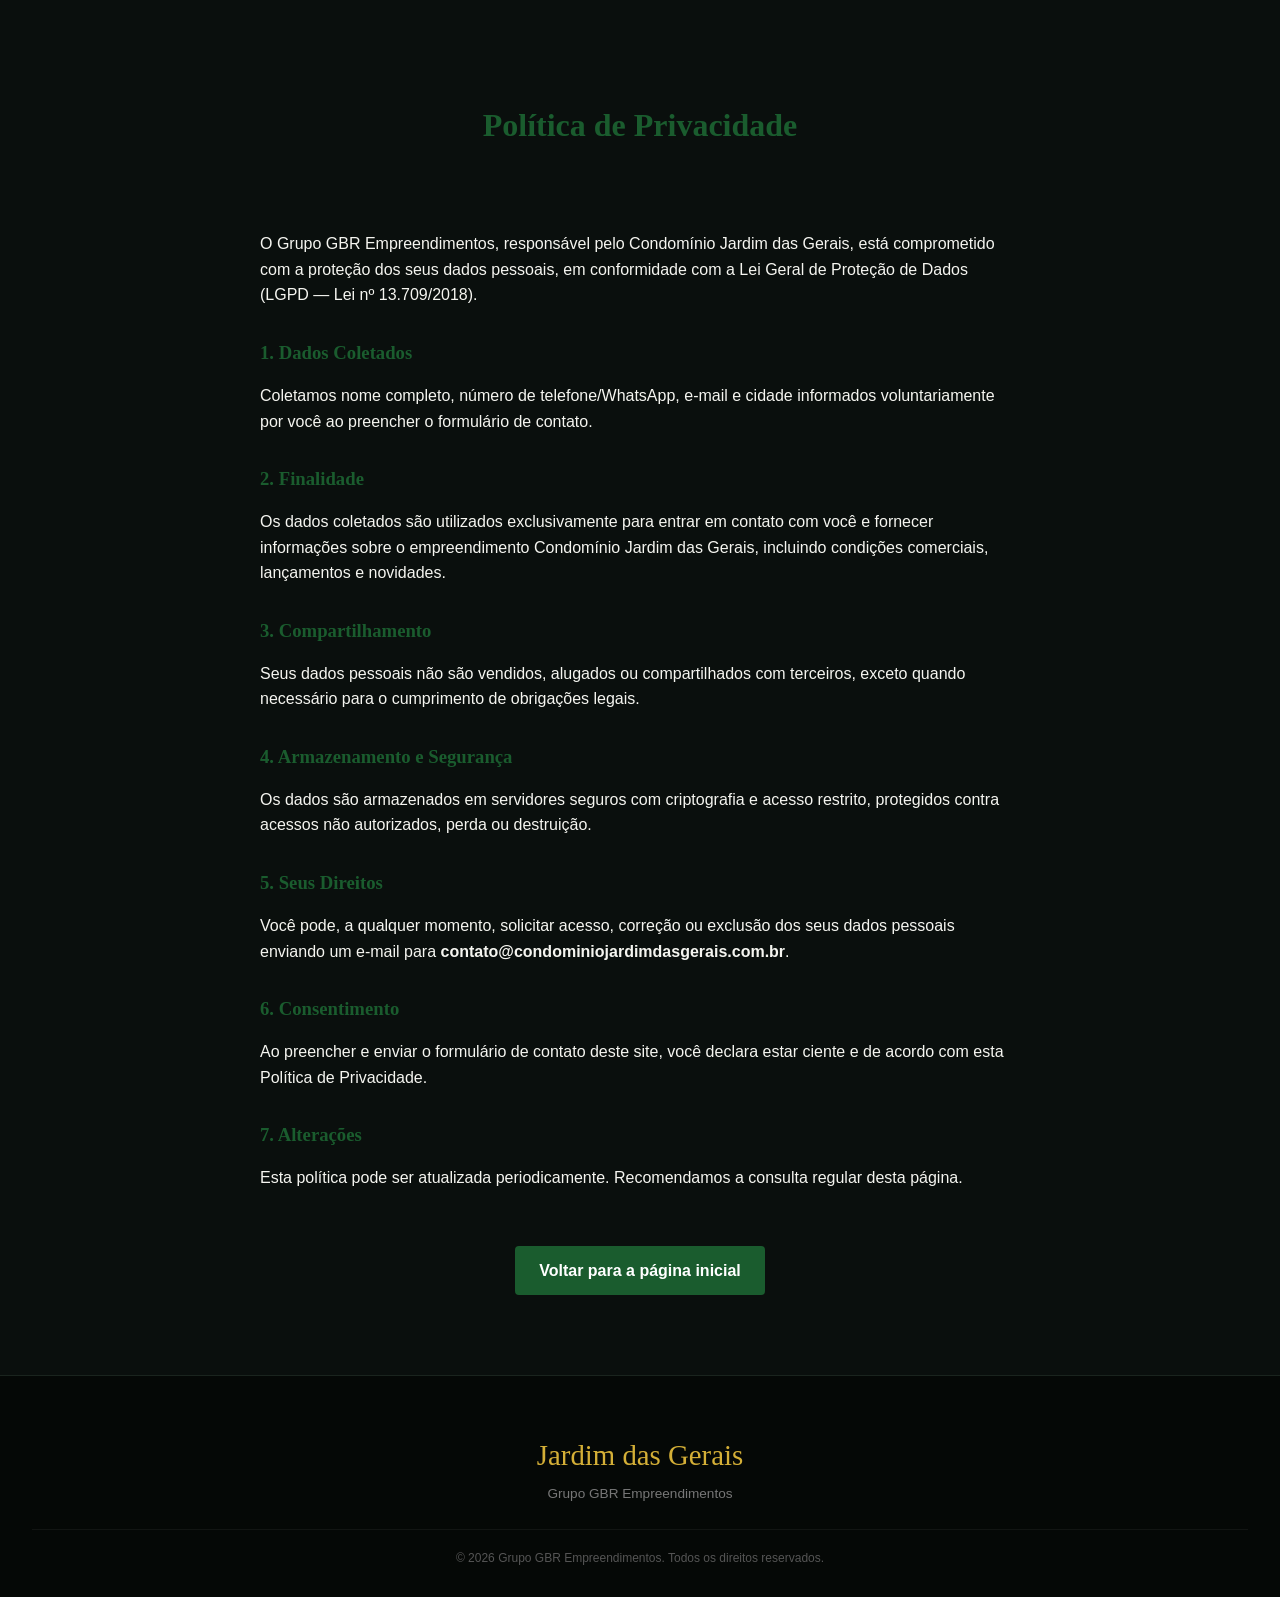
<file: politica-de-privacidade.html>
<!DOCTYPE html>
<html lang="pt-BR">
<head>
    <meta charset="UTF-8">
    <meta name="viewport" content="width=device-width, initial-scale=1.0, maximum-scale=5.0">
    <title>Política de Privacidade | Condomínio Jardim das Gerais</title>
    <meta name="description" content="Política de privacidade do Condomínio Jardim das Gerais.">
    
    <!-- CSS -->
    <link rel="stylesheet" href="style.css">
    <style>
        .page-header {
            padding: 100px 20px 40px;
            text-align: center;
            background-color: var(--bg-color);
        }
        .page-header h1 {
            color: var(--primary-color);
            margin-bottom: 20px;
        }
        .policy-container {
            max-width: 800px;
            margin: 0 auto;
            padding: 20px;
            line-height: 1.6;
            color: var(--text-color);
        }
        .policy-container p {
            margin-bottom: 15px;
        }
        .policy-container h3 {
            margin-top: 30px;
            margin-bottom: 15px;
            color: var(--primary-color);
        }
        .btn-back {
            display: inline-block;
            margin-top: 40px;
            margin-bottom: 60px;
            padding: 12px 24px;
            background-color: var(--primary-color);
            color: #fff;
            text-decoration: none;
            border-radius: 4px;
            font-weight: 600;
        }
    </style>
</head>
<body>

    <div class="page-header">
        <h1>Política de Privacidade</h1>
    </div>

    <div class="policy-container">
        <p>O Grupo GBR Empreendimentos, responsável pelo Condomínio Jardim das Gerais, está comprometido com a proteção dos seus dados pessoais, em conformidade com a Lei Geral de Proteção de Dados (LGPD — Lei nº 13.709/2018).</p>
        
        <h3>1. Dados Coletados</h3>
        <p>Coletamos nome completo, número de telefone/WhatsApp, e-mail e cidade informados voluntariamente por você ao preencher o formulário de contato.</p>
        
        <h3>2. Finalidade</h3>
        <p>Os dados coletados são utilizados exclusivamente para entrar em contato com você e fornecer informações sobre o empreendimento Condomínio Jardim das Gerais, incluindo condições comerciais, lançamentos e novidades.</p>
        
        <h3>3. Compartilhamento</h3>
        <p>Seus dados pessoais não são vendidos, alugados ou compartilhados com terceiros, exceto quando necessário para o cumprimento de obrigações legais.</p>
        
        <h3>4. Armazenamento e Segurança</h3>
        <p>Os dados são armazenados em servidores seguros com criptografia e acesso restrito, protegidos contra acessos não autorizados, perda ou destruição.</p>
        
        <h3>5. Seus Direitos</h3>
        <p>Você pode, a qualquer momento, solicitar acesso, correção ou exclusão dos seus dados pessoais enviando um e-mail para <strong>contato@condominiojardimdasgerais.com.br</strong>.</p>
        
        <h3>6. Consentimento</h3>
        <p>Ao preencher e enviar o formulário de contato deste site, você declara estar ciente e de acordo com esta Política de Privacidade.</p>
        
        <h3>7. Alterações</h3>
        <p>Esta política pode ser atualizada periodicamente. Recomendamos a consulta regular desta página.</p>

        <div style="text-align: center;">
            <a href="/" class="btn-back">Voltar para a página inicial</a>
        </div>
    </div>

    <!-- ========== FOOTER ========== -->
    <footer class="footer">
        <div class="footer-logo">Jardim das Gerais</div>
        <div class="footer-tagline">Grupo GBR Empreendimentos</div>
        <div class="footer-bottom">
            <p>&copy; 2026 Grupo GBR Empreendimentos. Todos os direitos reservados.</p>
        </div>
    </footer>

</body>
</html>
</file>
<file: style.css>
/* ========================================
   VARIÁVEIS GERAIS
   ======================================== */
:root {
  --bg-color: #0a0f0d;
  --text-color: #f5f5f0;
  --primary-color: #1a5c2e;
  --accent-color: #d4af37;
  --accent-hover: #b8972d;
  --glass-bg: rgba(255, 255, 255, 0.05);
  --glass-border: rgba(212, 175, 55, 0.2);
  --error-color: #ff4d4d;
  --success-color: #28a745;
  --font-heading: 'Playfair Display', serif;
  --font-body: 'Inter', sans-serif;
  --transition: all 0.3s ease;
}

/* ========================================
   RESET E FONTES
   ======================================== */
@import url('https://fonts.googleapis.com/css2?family=Inter:wght@300;400;500;600&family=Playfair+Display:wght@400;600;700;800;900&display=swap');

* { margin: 0; padding: 0; box-sizing: border-box; }
html { scroll-behavior: smooth; }

body {
  font-family: var(--font-body);
  background-color: var(--bg-color);
  color: var(--text-color);
  line-height: 1.6;
  overflow-x: hidden;
}

::-webkit-scrollbar { width: 6px; }
::-webkit-scrollbar-track { background: var(--bg-color); }
::-webkit-scrollbar-thumb { background: var(--accent-color); border-radius: 10px; }

/* ========================================
   TIPOGRAFIA
   ======================================== */
h1, h2, h3 {
  font-family: var(--font-heading);
  font-weight: 700;
  margin-bottom: 1rem;
}

.section-title {
  font-size: clamp(1.8rem, 5vw, 2.5rem);
  text-align: center;
  color: var(--accent-color);
  margin-bottom: 3rem;
}

/* ========================================
   BOTÕES
   ======================================== */
.btn {
  display: inline-block;
  padding: 1rem 2.2rem;
  font-size: 1rem;
  font-weight: 600;
  text-transform: uppercase;
  letter-spacing: 2px;
  color: #000;
  background: linear-gradient(135deg, var(--accent-color), #f3e5ab);
  border: none;
  border-radius: 6px;
  cursor: pointer;
  text-decoration: none;
  transition: var(--transition);
  text-align: center;
}

.btn:hover {
  transform: translateY(-3px);
  box-shadow: 0 12px 30px rgba(212, 175, 55, 0.35);
}

/* ========================================
   HERO SECTION
   ======================================== */
.hero {
  position: relative;
  min-height: auto;
  padding: 6rem 2rem 3rem 2rem;
  background: var(--bg-color);
}

.hero-overlay {
  position: absolute;
  inset: 0;
  background: radial-gradient(
    ellipse at 50% 40%,
    rgba(26, 92, 46, 0.2) 0%,
    rgba(10, 15, 13, 0.98) 65%
  );
  z-index: 1;
}

.hero-content {
  position: relative;
  display: flex;
  flex-direction: column;
  align-items: center;
  justify-content: center;
  text-align: center;
  padding: 2rem;
  z-index: 2;
}

.hero-badge {
  display: inline-block;
  padding: 0.5rem 1.2rem;
  background: var(--glass-bg);
  border: 1px solid var(--glass-border);
  border-radius: 24px;
  font-size: 0.85rem;
  margin-bottom: 2.5rem;
  backdrop-filter: blur(10px);
  letter-spacing: 0.5px;
}

.hero-title {
  font-size: clamp(2.5rem, 7vw, 5.5rem);
  line-height: 1.1;
  margin-bottom: 1.5rem;
  color: #fff;
  font-weight: 900;
  max-width: 900px;
}

.hero-word {
  display: inline-block;
  will-change: transform, opacity, filter;
  margin: 0 0.15em;
}

.hero-word.highlight.gold-active {
  background: linear-gradient(135deg, #d4af37, #f3e5ab, #d4af37);
  -webkit-background-clip: text;
  -webkit-text-fill-color: transparent;
  background-clip: text;
}

.hero-subtitle {
  font-size: clamp(1rem, 2.5vw, 1.4rem);
  margin-bottom: 2rem;
  font-weight: 300;
  color: rgba(245, 245, 240, 0.8);
  max-width: 600px;
}

.scroll-indicator {
  position: absolute;
  bottom: 30px;
  left: 50%;
  transform: translateX(-50%);
  z-index: 3;
  width: 28px;
  height: 44px;
  border: 2px solid rgba(212, 175, 55, 0.4);
  border-radius: 14px;
  display: flex;
  justify-content: center;
  padding-top: 6px;
}

.scroll-text {
  position: absolute;
  bottom: 55px;
  white-space: nowrap;
  font-size: 0.75rem;
  color: var(--accent-color);
  text-transform: uppercase;
  letter-spacing: 1px;
  opacity: 0.8;
}

.scroll-indicator-dot {
  width: 4px;
  height: 10px;
  background: var(--accent-color);
  border-radius: 4px;
  animation: scrollDot 2s ease-in-out infinite;
}

@keyframes scrollDot {
  0%, 100% { opacity: 0.3; transform: translateY(0); }
  50% { opacity: 1; transform: translateY(14px); }
}

@media (max-width: 768px) {
  .hero { padding: 4rem 1.5rem 2rem 1.5rem; }
  .hero-badge { font-size: 0.75rem; padding: 0.4rem 0.9rem; margin-bottom: 1.5rem; }
  .hero-word { margin: 0 0.08em; }
  .scroll-indicator { display: none; }
}

/* ========================================
   VIDEO SECTION
   ======================================== */
.video-section {
  padding: 5rem 2rem;
  background-color: var(--bg-color);
}

.video-container {
  max-width: 1000px;
  margin: 0 auto;
  border-radius: 16px;
  overflow: hidden;
  box-shadow: 0 20px 60px rgba(0, 0, 0, 0.6);
  border: 1px solid var(--glass-border);
  background: #000;
  position: relative;
}

.iframe-container {
  padding-bottom: 42.85%; /* Proporção 21:9 para vídeos mais largos */
  height: 0;
  overflow: hidden;
  position: relative;
}

.iframe-container iframe {
  position: absolute;
  top: -16%; /* Sobe o vídeo para esconder a tarja preta superior */
  left: 0;
  width: 100%;
  height: 132%; /* Aumenta a altura para fazer as tarjas vazarem da caixa */
  border: 0;
}

@media (max-width: 768px) {
  .video-section { padding: 2rem 1rem 3rem 1rem; }
  .video-container { border-radius: 12px; }
  .video-play-btn { width: 56px; height: 56px; }
  .video-play-btn svg { width: 22px; height: 22px; }
}

/* ========================================
   FORM SECTION
   ======================================== */
.form-section {
  padding: 5rem 2rem;
  background: radial-gradient(ellipse at center, #101c14 0%, var(--bg-color) 100%);
}

.form-container {
  max-width: 550px;
  margin: 0 auto;
  background: rgba(255, 255, 255, 0.04);
  backdrop-filter: blur(20px);
  -webkit-backdrop-filter: blur(20px);
  border: 1px solid var(--glass-border);
  padding: 3rem 2.5rem;
  border-radius: 20px;
  box-shadow: 0 30px 60px rgba(0, 0, 0, 0.5);
}

.form-header { text-align: center; margin-bottom: 2rem; }

.form-header h2 {
  color: var(--accent-color);
  font-size: clamp(1.5rem, 4vw, 2rem);
  margin-bottom: 0.5rem;
}

.form-header p { color: #aaa; font-size: 0.95rem; }
.form-group { margin-bottom: 1.2rem; }

.form-label {
  display: block;
  margin-bottom: 0.4rem;
  font-size: 0.85rem;
  color: #bbb;
  font-weight: 500;
}

.form-control {
  width: 100%;
  padding: 0.9rem 1rem;
  background: rgba(0, 0, 0, 0.3);
  border: 1px solid rgba(255, 255, 255, 0.1);
  border-radius: 8px;
  color: #fff;
  font-family: var(--font-body);
  font-size: 1rem;
  transition: var(--transition);
}

.form-control::placeholder { color: #555; }

.form-control:focus {
  outline: none;
  border-color: var(--accent-color);
  box-shadow: 0 0 15px rgba(212, 175, 55, 0.15);
  background: rgba(0, 0, 0, 0.4);
}

.btn-submit {
  width: 100%;
  margin-top: 0.8rem;
  position: relative;
  padding: 1rem;
  font-size: 1.05rem;
  border-radius: 8px;
}

.btn-submit.loading { color: transparent; pointer-events: none; }

.btn-submit.loading::after {
  content: "";
  position: absolute;
  top: 50%; left: 50%;
  width: 22px; height: 22px;
  margin: -11px 0 0 -11px;
  border: 3px solid #000;
  border-top-color: transparent;
  border-radius: 50%;
  animation: spin 0.8s linear infinite;
}

@keyframes spin { to { transform: rotate(360deg); } }

.form-message {
  display: none;
  text-align: center;
  padding: 1.5rem;
  border-radius: 12px;
  margin-top: 1.5rem;
  font-weight: 500;
}

.form-message.success {
  display: block;
  background: rgba(40, 167, 69, 0.1);
  border: 1px solid var(--success-color);
  color: var(--success-color);
  animation: fadeIn 0.5s ease;
}

.form-message.error {
  display: block;
  background: rgba(255, 77, 77, 0.1);
  border: 1px solid var(--error-color);
  color: var(--error-color);
  animation: fadeIn 0.5s ease;
}

@media (max-width: 768px) {
  .form-section { padding: 3rem 1rem; }
  .form-container { padding: 2rem 1.5rem; border-radius: 16px; }
}

/* ========================================
   THANK YOU BLOCK
   ======================================== */
.thank-you-block {
  text-align: center;
  padding: 2rem 1rem;
  animation: fadeIn 0.8s ease;
}

.thank-you-icon {
  font-size: 3.5rem;
  margin-bottom: 1rem;
}

.thank-you-block h3 {
  color: var(--accent-color);
  font-size: 1.8rem;
  margin-bottom: 1rem;
}

.thank-you-block p {
  color: #ddd;
  font-size: 1rem;
  margin-bottom: 2rem;
  line-height: 1.6;
}

.btn-secondary {
  background: rgba(255, 255, 255, 0.1);
  color: #fff;
  border: 1px solid rgba(255, 255, 255, 0.2);
}

.btn-secondary:hover {
  background: rgba(255, 255, 255, 0.2);
  transform: translateY(-2px);
  box-shadow: none;
}

/* ========================================
   GALLERY — CARROSSEL AUTOMÁTICO + SNAP
   ======================================== */
.gallery-section {
  padding: 4rem 0;
  overflow: hidden;
  background-color: var(--bg-color);
}

.gallery-wrapper {
  position: relative;
  max-width: 100%;
}

/* Setas de navegação */
.gallery-arrow {
  display: none;
  position: absolute;
  top: 50%;
  transform: translateY(-50%);
  z-index: 10;
  width: 48px; height: 48px;
  border-radius: 50%;
  background: rgba(212, 175, 55, 0.15);
  border: 1px solid var(--glass-border);
  backdrop-filter: blur(10px);
  color: var(--accent-color);
  font-size: 1.4rem;
  cursor: pointer;
  transition: var(--transition);
  align-items: center;
  justify-content: center;
}

.gallery-arrow:hover {
  background: rgba(212, 175, 55, 0.3);
  transform: translateY(-50%) scale(1.1);
}

.gallery-arrow--left { left: 20px; }
.gallery-arrow--right { right: 20px; }

@media (min-width: 769px) {
  .gallery-arrow { display: flex; }
}

/* Track do carrossel */
.gallery-track {
  display: flex;
  gap: 16px;
  overflow-x: auto;
  scroll-snap-type: x mandatory;
  scroll-behavior: smooth;
  -webkit-overflow-scrolling: touch;
  padding: 2rem 0;
  padding-left: calc(50vw - 150px);
  padding-right: calc(50vw - 150px);
  scrollbar-width: none;
  -ms-overflow-style: none;
}

.gallery-track::-webkit-scrollbar { display: none; }

.gallery-item {
  flex-shrink: 0;
  width: 280px;
  height: 380px;
  border-radius: 16px;
  overflow: hidden;
  scroll-snap-align: center;
  transition: transform 0.5s cubic-bezier(0.25, 0.46, 0.45, 0.94),
              box-shadow 0.5s ease,
              opacity 0.5s ease,
              border-color 0.5s ease;
  position: relative;
  opacity: 0.45;
  transform: scale(0.85);
  border: 2px solid transparent;
}

.gallery-item.is-center {
  opacity: 1;
  transform: scale(1.05);
  box-shadow: 0 25px 60px rgba(212, 175, 55, 0.25);
  border-color: var(--accent-color);
}

.gallery-item img {
  width: 100%;
  height: 100%;
  object-fit: cover;
}

/* Dots */
.gallery-dots {
  display: flex;
  justify-content: center;
  gap: 6px;
  margin-top: 1.5rem;
  flex-wrap: wrap;
  padding: 0 1rem;
}

.gallery-dot {
  width: 8px; height: 8px;
  border-radius: 50%;
  background: rgba(255, 255, 255, 0.15);
  border: none;
  cursor: pointer;
  transition: var(--transition);
  padding: 0;
}

.gallery-dot.active {
  background: var(--accent-color);
  transform: scale(1.4);
  box-shadow: 0 0 8px rgba(212, 175, 55, 0.5);
}

@media (max-width: 768px) {
  .gallery-item { width: 240px; height: 330px; }
  .gallery-track {
    gap: 12px;
    padding-left: calc(50vw - 120px);
    padding-right: calc(50vw - 120px);
  }
  .gallery-section { padding: 3rem 0; }
}

@media (max-width: 480px) {
  .gallery-item { width: 220px; height: 300px; }
  .gallery-track {
    padding-left: calc(50vw - 110px);
    padding-right: calc(50vw - 110px);
  }
}

/* ========================================
   FOOTER
   ======================================== */
.footer {
  background-color: #050806;
  padding: 3.5rem 2rem 1.5rem;
  border-top: 1px solid #1a241e;
  text-align: center;
}

.footer-logo {
  font-family: var(--font-heading);
  font-size: 1.8rem;
  color: var(--accent-color);
  margin-bottom: 0.3rem;
}

.footer-tagline { color: #777; font-size: 0.85rem; margin-bottom: 1.5rem; }

.social-icons {
  display: flex;
  justify-content: center;
  gap: 1rem;
  margin-bottom: 1.5rem;
}

.social-icons a {
  color: #aaa;
  transition: var(--transition);
  display: flex;
  align-items: center;
  justify-content: center;
  width: 42px; height: 42px;
  border-radius: 50%;
  background: rgba(255, 255, 255, 0.04);
  border: 1px solid rgba(255, 255, 255, 0.08);
}

.social-icons a:hover {
  color: var(--accent-color);
  border-color: var(--accent-color);
  transform: translateY(-3px);
}

.social-icons svg { width: 20px; height: 20px; fill: currentColor; }

.footer-bottom {
  border-top: 1px solid rgba(255, 255, 255, 0.05);
  padding-top: 1.2rem;
  font-size: 0.75rem;
  color: #555;
}

.footer-bottom p { margin-bottom: 0.3rem; }

/* Consentimento no Formulário */
.form-consent {
  margin: 0.5rem 0 1rem 0;
  padding: 0.8rem 1rem;
  background: rgba(212, 175, 55, 0.05);
  border: 1px solid rgba(212, 175, 55, 0.15);
  border-radius: 8px;
}

.form-consent p {
  font-size: 0.72rem;
  color: rgba(255, 255, 255, 0.55);
  line-height: 1.5;
  margin: 0;
}

/* Política de Privacidade no Footer */
.privacy-policy {
  margin-top: 2rem;
  padding-top: 1.5rem;
  border-top: 1px solid rgba(255, 255, 255, 0.05);
  text-align: left;
  max-width: 700px;
  margin-left: auto;
  margin-right: auto;
}

.privacy-policy h3 {
  color: var(--accent-color);
  font-size: 1rem;
  margin-bottom: 1rem;
  text-align: center;
}

.privacy-policy p {
  font-size: 0.72rem;
  color: rgba(255, 255, 255, 0.4);
  line-height: 1.7;
  margin-bottom: 0.6rem;
}

.privacy-policy strong {
  color: rgba(255, 255, 255, 0.6);
}

/* ========================================
   SCROLL ANIMATIONS
   ======================================== */
.animate-on-scroll {
  opacity: 0;
  transform: translateY(30px);
  transition: opacity 0.8s ease, transform 0.8s ease;
}

.animate-on-scroll.is-visible {
  opacity: 1;
  transform: translateY(0);
}

/* ========================================
   KEYFRAMES
   ======================================== */
@keyframes fadeIn {
  from { opacity: 0; }
  to { opacity: 1; }
}
</file>
